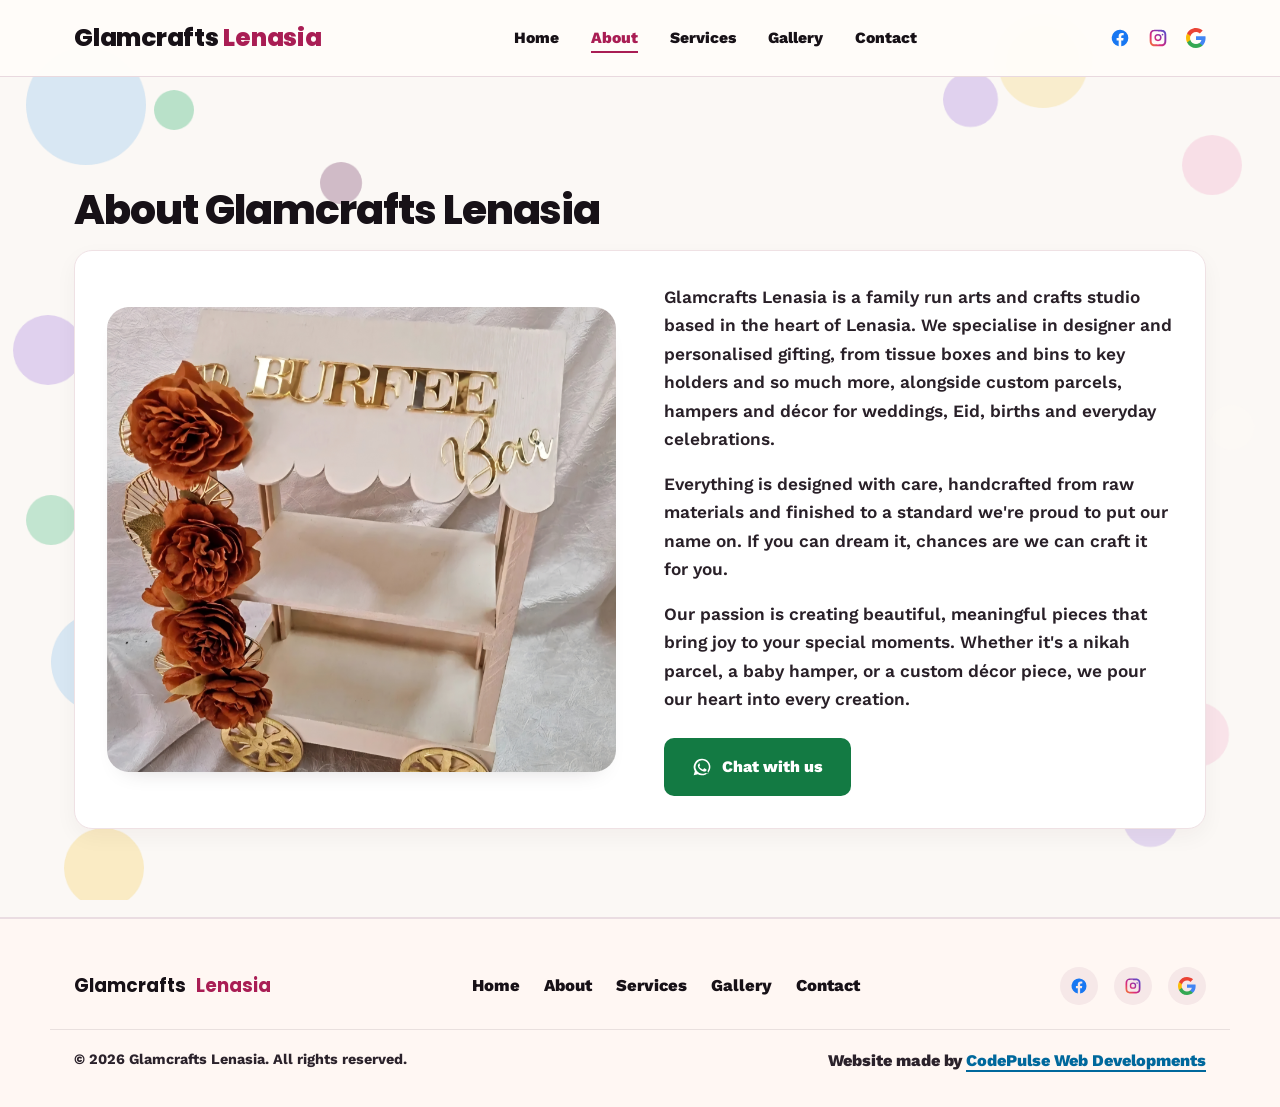
<file: about.html>
<!DOCTYPE html>
<html lang="en-ZA">
<head>
<meta charset="utf-8"/>
<meta content="width=device-width, initial-scale=1.0" name="viewport"/>
<title>About Our Lenasia Craft Studio | Glamcrafts</title>
<meta content="Meet Glamcrafts, a family-run arts and crafts studio in Lenasia creating personalised gifts, wedding parcels and décor. View our work and contact us." name="description"/>
<link href="https://fonts.googleapis.com" rel="preconnect"/>
<link crossorigin="" href="https://fonts.gstatic.com" rel="preconnect"/>
<link href="https://fonts.googleapis.com/css2?family=Poppins:wght@600;700;800&amp;family=Work+Sans:wght@500;600;700;800&amp;display=swap" rel="stylesheet"/>
<link href="style.css" rel="stylesheet"/>
<meta content="index, follow, max-image-preview:large" name="robots"/><meta content="website" property="og:type"/><meta content="en_ZA" property="og:locale"/><meta content="Glamcrafts Lenasia" property="og:site_name"/><meta content="About Our Lenasia Craft Studio | Glamcrafts" property="og:title"/><meta content="Meet Glamcrafts, a family-run arts and crafts studio in Lenasia creating personalised gifts, wedding parcels and décor. View our work and contact us." property="og:description"/><meta content="https://www.glamcrafts.co.za/about.html" property="og:url"/><meta content="https://www.glamcrafts.co.za/images/Screenshot_20261111_123313_Instagram.jpg" property="og:image"/><meta content="summary_large_image" name="twitter:card"/><meta content="About Our Lenasia Craft Studio | Glamcrafts" name="twitter:title"/><meta content="Meet Glamcrafts, a family-run arts and crafts studio in Lenasia creating personalised gifts, wedding parcels and décor. View our work and contact us." name="twitter:description"/><meta content="https://www.glamcrafts.co.za/images/Screenshot_20261111_123313_Instagram.jpg" name="twitter:image"/><link href="https://www.glamcrafts.co.za/about.html" rel="canonical"/><link href="favicon.svg" rel="icon" type="image/svg+xml"/><script type="application/ld+json">{"@context":"https://schema.org","@graph":[{"@type":"Store","@id":"https://www.glamcrafts.co.za/#business","name":"Glamcrafts Lenasia","url":"https://www.glamcrafts.co.za/","telephone":"+27785659464","address":{"@type":"PostalAddress","streetAddress":"Shop no 5, Grand Centre West, Gemsbok Street","addressLocality":"Lenasia","addressRegion":"Gauteng","postalCode":"1827","addressCountry":"ZA"},"image":"https://www.glamcrafts.co.za/images/Screenshot_20261111_123313_Instagram.jpg","sameAs":["https://www.facebook.com/p/Glamcrafts-lenasia-100063976486534/","https://www.instagram.com/glamcraft_new/"],"openingHoursSpecification":[{"@type":"OpeningHoursSpecification","dayOfWeek":["Monday","Tuesday","Wednesday","Thursday","Friday"],"opens":"09:00","closes":"17:00"},{"@type":"OpeningHoursSpecification","dayOfWeek":"Saturday","opens":"09:00","closes":"14:30"}]},{"@type":"WebSite","@id":"https://www.glamcrafts.co.za/#website","url":"https://www.glamcrafts.co.za/","name":"Glamcrafts Lenasia","publisher":{"@id":"https://www.glamcrafts.co.za/#business"}},{"@type":"WebPage","@id":"https://www.glamcrafts.co.za/about.html#webpage","url":"https://www.glamcrafts.co.za/about.html","name":"About Our Lenasia Craft Studio | Glamcrafts","description":"Meet Glamcrafts, a family-run arts and crafts studio in Lenasia creating personalised gifts, wedding parcels and décor. View our work and contact us.","inLanguage":"en-ZA","isPartOf":{"@id":"https://www.glamcrafts.co.za/#website"},"about":{"@id":"https://www.glamcrafts.co.za/#business"}}]}</script></head>
<body>
<!-- MOVING BUBBLES -->
<div aria-hidden="true" class="bubbles">
<div class="bubble bubble-1"></div>
<div class="bubble bubble-2"></div>
<div class="bubble bubble-3"></div>
<div class="bubble bubble-4"></div>
<div class="bubble bubble-5"></div>
<div class="bubble bubble-6"></div>
<div class="bubble bubble-7"></div>
<div class="bubble bubble-8"></div>
<div class="bubble bubble-9"></div>
<div class="bubble bubble-10"></div>
<div class="bubble bubble-11"></div>
<div class="bubble bubble-12"></div>
<div class="bubble bubble-13"></div>
<div class="bubble bubble-14"></div>
<div class="bubble bubble-15"></div>
<div class="bubble bubble-16"></div>
<div class="bubble bubble-17"></div>
<div class="bubble bubble-18"></div>
<div class="bubble bubble-19"></div>
<div class="bubble bubble-20"></div>
</div>

<a class="skip-link" href="#main">Skip to content</a>
<!-- HEADER -->
<header class="site-header" id="top">
<div class="header-inner">
<a class="brand" href="index.html">
<span class="brand-text">Glamcrafts <em>Lenasia</em></span>
</a>
<nav aria-label="Primary" class="main-nav" id="main-nav">
<ul>
<li><a href="index.html">Home</a></li>
<li><a href="about.html">About</a></li>
<li><a href="index.html#services">Services</a></li>
<li><a href="index.html#gallery">Gallery</a></li>
<li><a href="index.html#contact">Contact</a></li>
</ul>
</nav>
<div class="header-socials">
<a aria-label="Facebook" href="https://www.facebook.com/p/Glamcrafts-lenasia-100063976486534/" rel="noopener" target="_blank">
<svg fill="#1877F2" height="20" viewbox="0 0 24 24" width="20"><path d="M22 12a10 10 0 1 0-11.6 9.9v-7H7.9V12h2.5V9.8c0-2.5 1.5-3.9 3.8-3.9 1.1 0 2.2.2 2.2.2v2.5h-1.3c-1.2 0-1.6.8-1.6 1.6V12h2.8l-.4 2.9h-2.4v7A10 10 0 0 0 22 12"></path></svg>
</a>
<a aria-label="Instagram" href="https://www.instagram.com/glamcraft_new/?hl=en" rel="noopener" target="_blank">
<svg height="20" viewbox="0 0 24 24" width="20"><defs><lineargradient id="igGrad" x1="0" x2="1" y1="1" y2="0"><stop offset="0%" stop-color="#F58529"></stop><stop offset="35%" stop-color="#DD2A7B"></stop><stop offset="70%" stop-color="#8134AF"></stop><stop offset="100%" stop-color="#515BD4"></stop></lineargradient></defs><path d="M12 2c2.7 0 3.06.01 4.12.06 1.06.05 1.79.22 2.43.47.66.26 1.22.6 1.77 1.16.55.55.9 1.11 1.15 1.77.25.64.42 1.37.47 2.43C22 8.94 22 9.3 22 12s-.01 3.06-.06 4.12c-.05 1.06-.22 1.79-.47 2.43a4.9 4.9 0 0 1-1.16 1.77 4.9 4.9 0 0 1-1.77 1.15c-.64.25-1.37.42-2.43.47-1.06.05-1.42.06-4.11.06s-3.06-.01-4.12-.06c-1.06-.05-1.79-.22-2.43-.47a4.9 4.9 0 0 1-1.77-1.16 4.9 4.9 0 0 1-1.15-1.77c-.25-.64-.42-1.37-.47-2.43C2 15.06 2 14.7 2 12s.01-3.06.06-4.12c.05-1.06.22-1.79.47-2.43.26-.66.6-1.22 1.16-1.77A4.9 4.9 0 0 1 5.46 2.53c.64-.25 1.37-.42 2.43-.47C8.94 2 9.3 2 12 2zm0 1.8c-2.65 0-2.97.01-4.02.06-.86.04-1.33.18-1.64.3-.41.16-.71.35-1.02.66-.31.31-.5.6-.66 1.02-.12.31-.26.78-.3 1.64C4.31 9.03 4.3 9.35 4.3 12s.01 2.97.06 4.02c.04.86.18 1.33.3 1.64.16.41.35.71.66 1.02.31.31.6.5 1.02.66.31.12.78.26 1.64.3 1.05.05 1.37.06 4.02.06s2.97-.01 4.02-.06c.86-.04 1.33-.18 1.64-.3.41-.16.71-.35 1.02-.66.31-.31.5-.6.66-1.02.12-.31.26-.78.3-1.64.05-1.05.06-1.37.06-4.02s-.01-2.97-.06-4.02c-.04-.86-.18-1.33-.3-1.64a2.7 2.7 0 0 0-.66-1.02 2.7 2.7 0 0 0-1.02-.66c-.31-.12-.78-.26-1.64-.3C14.97 4.31 14.65 4.3 12 4.3zm0 3.4a4.3 4.3 0 1 1 0 8.6 4.3 4.3 0 0 1 0-8.6zm0 1.8a2.5 2.5 0 1 0 0 5 2.5 2.5 0 0 0 0-5zm5.47-2.02a1 1 0 1 1 0 2 1 1 0 0 1 0-2z" fill="url(#igGrad)"></path></svg>
</a>
<a aria-label="Google Reviews" href="https://g.page/r/CQf7SXEIuAEXEAE/review" rel="noopener" target="_blank">
<svg height="20" viewbox="0 0 24 24" width="20"><path d="M23.5 12.27c0-.79-.07-1.54-.2-2.27H12v4.3h6.46c-.28 1.5-1.13 2.77-2.4 3.62v3h3.88c2.27-2.09 3.56-5.17 3.56-8.65z" fill="#4285F4"></path><path d="M12 24c3.24 0 5.95-1.07 7.94-2.9l-3.88-3c-1.07.72-2.45 1.15-4.06 1.15-3.13 0-5.78-2.11-6.73-4.96H1.27v3.11A12 12 0 0 0 12 24z" fill="#34A853"></path><path d="M5.27 14.29A7.2 7.2 0 0 1 4.9 12c0-.79.14-1.57.37-2.29V6.6H1.27A12 12 0 0 0 0 12c0 1.94.46 3.77 1.27 5.4z" fill="#FBBC05"></path><path d="M12 4.75c1.76 0 3.35.61 4.6 1.8l3.44-3.44C17.94 1.19 15.24 0 12 0 7.31 0 3.26 2.69 1.27 6.6l4 3.11C6.22 6.86 8.87 4.75 12 4.75z" fill="#EA4335"></path></svg>
</a>
</div>
<button aria-controls="main-nav" aria-expanded="false" aria-label="Toggle menu" class="nav-toggle" id="navToggle">
<span></span><span></span><span></span>
</button>
</div>
</header>
<main id="main">
<!-- ABOUT PAGE -->
<section class="about-page">
<div class="section-inner">
<h1 class="section-title">About Glamcrafts Lenasia</h1>
<div class="about-grid">
<div class="about-image">
<img alt="Glamcrafts Lenasia handcrafted gift parcels and kunchas" decoding="async" height="800" loading="lazy" src="images/Screenshot_20261111_123313_Instagram.jpg" width="800"/>
</div>
<div class="about-content">
<p>Glamcrafts Lenasia is a family run arts and crafts studio based in the heart of Lenasia. We specialise in designer and personalised gifting, from tissue boxes and bins to key holders and so much more, alongside custom parcels, hampers and décor for weddings, Eid, births and everyday celebrations.</p>
<p style="margin-top: 16px;">Everything is designed with care, handcrafted from raw materials and finished to a standard we're proud to put our name on. If you can dream it, chances are we can craft it for you.</p>
<p style="margin-top: 16px;">Our passion is creating beautiful, meaningful pieces that bring joy to your special moments. Whether it's a nikah parcel, a baby hamper, or a custom décor piece, we pour our heart into every creation.</p>
<div style="margin-top: 24px;">
<a class="btn btn-whatsapp" href="https://wa.me/27785659464?text=Hi%20Glamcrafts%20Lenasia%2C%20I%27d%20like%20to%20find%20out%20more%20about%20your%20gifting%20%26%20decor." rel="noopener" target="_blank">
<svg fill="currentColor" height="20" viewbox="0 0 24 24" width="20"><path d="M12 2a10 10 0 0 0-8.6 15.1L2 22l5.1-1.3A10 10 0 1 0 12 2zm0 1.8a8.2 8.2 0 0 1 6.9 12.6l-.3.5.9 3.2-3.3-.9-.5.3A8.2 8.2 0 1 1 12 3.8zm-3.4 4.3c-.2 0-.5 0-.7.3-.2.3-.9.9-.9 2.1s.9 2.4 1 2.6c.1.1 1.8 2.8 4.4 3.8 2.2.9 2.6.7 3.1.6.5 0 1.6-.6 1.8-1.3.2-.6.2-1.2.2-1.3-.1-.1-.3-.2-.5-.3l-2-1c-.3-.1-.5-.2-.7.2-.2.3-.8 1-.9 1.2-.2.2-.3.2-.6.1-.3-.2-1.2-.5-2.3-1.5-.9-.8-1.4-1.7-1.6-2-.2-.3 0-.5.1-.6l.4-.5c.1-.2.2-.3.3-.5.1-.2 0-.4 0-.5 0-.2-.7-1.8-1-2.4-.2-.5-.4-.5-.6-.5z"></path></svg>
                Chat with us
              </a>
</div>
</div>
</div>
</div>
</section>
</main>
<!-- FOOTER -->
<footer class="site-footer">
<div class="footer-inner">
<a class="brand brand-footer" href="index.html">Glamcrafts <em>Lenasia</em></a>
<nav aria-label="Footer" class="footer-nav">
<a href="index.html">Home</a>
<a href="about.html">About</a>
<a href="index.html#services">Services</a>
<a href="index.html#gallery">Gallery</a>
<a href="index.html#contact">Contact</a>
</nav>
<div class="footer-socials">
<a aria-label="Facebook" href="https://www.facebook.com/p/Glamcrafts-lenasia-100063976486534/" rel="noopener" target="_blank">
<svg fill="#1877F2" height="18" viewbox="0 0 24 24" width="18"><path d="M22 12a10 10 0 1 0-11.6 9.9v-7H7.9V12h2.5V9.8c0-2.5 1.5-3.9 3.8-3.9 1.1 0 2.2.2 2.2.2v2.5h-1.3c-1.2 0-1.6.8-1.6 1.6V12h2.8l-.4 2.9h-2.4v7A10 10 0 0 0 22 12"></path></svg>
</a>
<a aria-label="Instagram" href="https://www.instagram.com/glamcraft_new/?hl=en" rel="noopener" target="_blank">
<svg height="18" viewbox="0 0 24 24" width="18"><defs><lineargradient id="igGradFoot" x1="0" x2="1" y1="1" y2="0"><stop offset="0%" stop-color="#F58529"></stop><stop offset="35%" stop-color="#DD2A7B"></stop><stop offset="70%" stop-color="#8134AF"></stop><stop offset="100%" stop-color="#515BD4"></stop></lineargradient></defs><path d="M12 2c2.7 0 3.06.01 4.12.06 1.06.05 1.79.22 2.43.47.66.26 1.22.6 1.77 1.16.55.55.9 1.11 1.15 1.77.25.64.42 1.37.47 2.43C22 8.94 22 9.3 22 12s-.01 3.06-.06 4.12c-.05 1.06-.22 1.79-.47 2.43a4.9 4.9 0 0 1-1.16 1.77 4.9 4.9 0 0 1-1.77 1.15c-.64.25-1.37.42-2.43.47-1.06.05-1.42.06-4.11.06s-3.06-.01-4.12-.06c-1.06-.05-1.79-.22-2.43-.47a4.9 4.9 0 0 1-1.77-1.16 4.9 4.9 0 0 1-1.15-1.77c-.25-.64-.42-1.37-.47-2.43C2 15.06 2 14.7 2 12s.01-3.06.06-4.12c.05-1.06.22-1.79.47-2.43.26-.66.6-1.22 1.16-1.77A4.9 4.9 0 0 1 5.46 2.53c.64-.25 1.37-.42 2.43-.47C8.94 2 9.3 2 12 2zm0 1.8c-2.65 0-2.97.01-4.02.06-.86.04-1.33.18-1.64.3-.41.16-.71.35-1.02.66-.31.31-.5.6-.66 1.02-.12.31-.26.78-.3 1.64C4.31 9.03 4.3 9.35 4.3 12s.01 2.97.06 4.02c.04.86.18 1.33.3 1.64.16.41.35.71.66 1.02.31.31.6.5 1.02.66.31.12.78.26 1.64.3 1.05.05 1.37.06 4.02.06s2.97-.01 4.02-.06c.86-.04 1.33-.18 1.64-.3.41-.16.71-.35 1.02-.66.31-.31.5-.6.66-1.02.12-.31.26-.78.3-1.64.05-1.05.06-1.37.06-4.02s-.01-2.97-.06-4.02c-.04-.86-.18-1.33-.3-1.64a2.7 2.7 0 0 0-.66-1.02 2.7 2.7 0 0 0-1.02-.66c-.31-.12-.78-.26-1.64-.3C14.97 4.31 14.65 4.3 12 4.3zm0 3.4a4.3 4.3 0 1 1 0 8.6 4.3 4.3 0 0 1 0-8.6zm0 1.8a2.5 2.5 0 1 0 0 5 2.5 2.5 0 0 0 0-5zm5.47-2.02a1 1 0 1 1 0 2 1 1 0 0 1 0-2z" fill="url(#igGradFoot)"></path></svg>
</a>
<a aria-label="Google Reviews" href="https://g.page/r/CQf7SXEIuAEXEAE/review" rel="noopener" target="_blank">
<svg height="18" viewbox="0 0 24 24" width="18"><path d="M23.5 12.27c0-.79-.07-1.54-.2-2.27H12v4.3h6.46c-.28 1.5-1.13 2.77-2.4 3.62v3h3.88c2.27-2.09 3.56-5.17 3.56-8.65z" fill="#4285F4"></path><path d="M12 24c3.24 0 5.95-1.07 7.94-2.9l-3.88-3c-1.07.72-2.45 1.15-4.06 1.15-3.13 0-5.78-2.11-6.73-4.96H1.27v3.11A12 12 0 0 0 12 24z" fill="#34A853"></path><path d="M5.27 14.29A7.2 7.2 0 0 1 4.9 12c0-.79.14-1.57.37-2.29V6.6H1.27A12 12 0 0 0 0 12c0 1.94.46 3.77 1.27 5.4z" fill="#FBBC05"></path><path d="M12 4.75c1.76 0 3.35.61 4.6 1.8l3.44-3.44C17.94 1.19 15.24 0 12 0 7.31 0 3.26 2.69 1.27 6.6l4 3.11C6.22 6.86 8.87 4.75 12 4.75z" fill="#EA4335"></path></svg>
</a>
</div>
</div>
<div class="footer-bottom">
<p>© <span id="year">2026</span> Glamcrafts Lenasia. All rights reserved.</p>
<p class="credit">Website made by <a aria-label="Visit CodePulse Web Developments website" class="codepulse-credit" href="https://www.codepulsewebdev.com/" rel="noopener noreferrer" target="_blank">CodePulse Web Developments</a></p>
</div>
</footer>
<script defer="" src="script.js"></script>
</body>
</html>
</file>
<file: style.css>
/* ============================================================
   Glamcrafts Lenasia — Complete Stylesheet
   ============================================================ */

* {
  margin: 0;
  padding: 0;
  box-sizing: border-box;
}

:root {
  --cream: #fcf8f2;
  --blush: #FDECDF;
  --ink: #2B1B2E;
  --ink-soft: #5A4A5C;
  --magenta: #C81E63;
  --magenta-dk: #9E1450;
  --amber: #E8A93E;
  --teal: #0F8B8D;
  --coral: #E8633E;
  --plum: #6B2D5C;
  --sky: #4FA3E8;
  --pink: #F2A6C6;
  --purple: #8E5CD9;
  --green: #3FB878;
  --yellow: #F4C430;
  --wa-green: #25D366;
  --wa-green-dk: #1DA851;
  --font-display: "Poppins", sans-serif;
  --font-body: "Work Sans", sans-serif;
  --max-w: 1180px;
  --radius-lg: 22px;
  --radius-md: 14px;
  --radius-sm: 8px;
  --shadow-soft: 0 12px 30px -14px rgba(43, 27, 46, 0.28);
  --shadow-card: 0 8px 20px -12px rgba(43, 27, 46, 0.25);
  --header-h: 76px;
}

html {
  scroll-behavior: smooth;
  scroll-padding-top: var(--header-h);
}

@media (prefers-reduced-motion: reduce) {
  html {
    scroll-behavior: auto;
  }
  *,
  *::before,
  *::after {
    animation-duration: 0.001ms !important;
    animation-iteration-count: 1 !important;
    transition-duration: 0.001ms !important;
  }
}

body {
  margin: 0;
  font-family: var(--font-body);
  color: var(--ink);
  background: var(--cream);
  line-height: 1.55;
  -webkit-font-smoothing: antialiased;
  overflow-x: hidden;
}

img {
  max-width: 100%;
  display: block;
}
a {
  color: inherit;
  text-decoration: none;
}
ul {
  list-style: none;
  margin: 0;
  padding: 0;
}
button {
  font-family: inherit;
  cursor: pointer;
}
h1,
h2,
h3 {
  font-family: var(--font-display);
  margin: 0;
}

.skip-link {
  position: absolute;
  left: -999px;
  top: 0;
  background: var(--ink);
  color: var(--cream);
  padding: 12px 18px;
  z-index: 999;
  border-radius: 0 0 8px 0;
}
.skip-link:focus {
  left: 0;
}

:focus-visible {
  outline: 3px solid var(--teal);
  outline-offset: 2px;
}

/* ===================== LAYOUT HELPERS ===================== */
.section-inner {
  max-width: var(--max-w);
  margin: 0 auto;
  padding: 88px 24px;
}
.section-inner--narrow {
  max-width: 720px;
}
.section-eyebrow {
  font-weight: 700;
  letter-spacing: .08em;
  text-transform: uppercase;
  font-size: .78rem;
  color: var(--magenta);
  margin: 0 0 8px;
}
.section-title {
  font-size: clamp(1.9rem, 3.2vw, 2.6rem);
  font-weight: 700;
  margin-bottom: 14px;
}
.section-title--center {
  text-align: center;
  margin-bottom: 48px;
}
.section-sub {
  color: var(--ink-soft);
  max-width: 620px;
  margin: 0 0 40px;
  font-size: 1.02rem;
}

/* ===================== BUTTONS ===================== */
.btn {
  display: inline-flex;
  align-items: center;
  gap: 10px;
  padding: 14px 26px;
  border-radius: 999px;
  font-weight: 600;
  font-size: 1rem;
  border: 2px solid transparent;
  transition: transform .18s ease, box-shadow .18s ease, background .18s ease;
}
.btn:hover {
  transform: translateY(-2px);
}
.btn-whatsapp {
  background: var(--wa-green);
  color: var(--cream);
  box-shadow: 0 10px 24px -10px rgba(37, 211, 102, .55);
}
.btn-whatsapp:hover {
  background: var(--wa-green-dk);
}
.btn-block {
  width: 100%;
  justify-content: center;
}

/* ===================== MOVING BUBBLES ===================== */
.bubbles {
  position: fixed;
  inset: 0;
  z-index: 0;
  overflow: hidden;
  pointer-events: none;
}

.bubble {
  position: absolute;
  border-radius: 50%;
  opacity: 0.25;
  animation: floatBubble linear infinite alternate;
  will-change: transform;
}

@keyframes floatBubble {
  0% {
    transform: translate(0, 0) scale(1);
  }
  25% {
    transform: translate(30px, -50px) scale(1.1);
  }
  50% {
    transform: translate(-20px, 30px) scale(0.9);
  }
  75% {
    transform: translate(40px, -30px) scale(1.05);
  }
  100% {
    transform: translate(-30px, 50px) scale(0.95);
  }
}

.bubble-1 {
  width: 120px;
  height: 120px;
  background: var(--sky);
  top: 5%;
  left: 2%;
  animation-duration: 14s;
  animation-delay: 0s;
  opacity: 0.2;
}
.bubble-2 {
  width: 60px;
  height: 60px;
  background: var(--pink);
  top: 15%;
  right: 3%;
  animation-duration: 11s;
  animation-delay: -2s;
  opacity: 0.3;
}
.bubble-3 {
  width: 90px;
  height: 90px;
  background: var(--yellow);
  top: 2%;
  right: 15%;
  animation-duration: 16s;
  animation-delay: -4s;
  opacity: 0.2;
}
.bubble-4 {
  width: 70px;
  height: 70px;
  background: var(--purple);
  top: 35%;
  left: 1%;
  animation-duration: 13s;
  animation-delay: -3s;
  opacity: 0.25;
}
.bubble-5 {
  width: 45px;
  height: 45px;
  background: var(--cream);
  top: 45%;
  right: 2%;
  animation-duration: 10s;
  animation-delay: -6s;
  opacity: 0.4;
}
.bubble-6 {
  width: 50px;
  height: 50px;
  background: var(--green);
  top: 55%;
  left: 2%;
  animation-duration: 12s;
  animation-delay: -8s;
  opacity: 0.3;
}
.bubble-7 {
  width: 100px;
  height: 100px;
  background: var(--sky);
  top: 68%;
  left: 4%;
  animation-duration: 15s;
  animation-delay: -5s;
  opacity: 0.2;
}
.bubble-8 {
  width: 65px;
  height: 65px;
  background: var(--pink);
  top: 78%;
  right: 4%;
  animation-duration: 12s;
  animation-delay: -10s;
  opacity: 0.25;
}
.bubble-9 {
  width: 55px;
  height: 55px;
  background: var(--purple);
  top: 88%;
  right: 8%;
  animation-duration: 14s;
  animation-delay: -7s;
  opacity: 0.2;
}
.bubble-10 {
  width: 80px;
  height: 80px;
  background: var(--yellow);
  top: 92%;
  left: 5%;
  animation-duration: 13s;
  animation-delay: -9s;
  opacity: 0.25;
}
.bubble-11 {
  width: 40px;
  height: 40px;
  background: var(--green);
  top: 10%;
  left: 12%;
  animation-duration: 9s;
  animation-delay: -1s;
  opacity: 0.35;
}
.bubble-12 {
  width: 75px;
  height: 75px;
  background: var(--cream);
  top: 28%;
  left: 8%;
  animation-duration: 11s;
  animation-delay: -5s;
  opacity: 0.3;
}
.bubble-13 {
  width: 55px;
  height: 55px;
  background: var(--purple);
  top: 8%;
  right: 22%;
  animation-duration: 10s;
  animation-delay: -3s;
  opacity: 0.25;
}
.bubble-14 {
  width: 85px;
  height: 85px;
  background: var(--pink);
  top: 62%;
  right: 6%;
  animation-duration: 16s;
  animation-delay: -11s;
  opacity: 0.2;
}
.bubble-15 {
  width: 48px;
  height: 48px;
  background: var(--sky);
  top: 82%;
  left: 9%;
  animation-duration: 11s;
  animation-delay: -6s;
  opacity: 0.3;
}
.bubble-16 {
  width: 95px;
  height: 95px;
  background: var(--yellow);
  top: 50%;
  left: 6%;
  animation-duration: 14s;
  animation-delay: -10s;
  opacity: 0.2;
}
.bubble-17 {
  width: 35px;
  height: 35px;
  background: var(--teal);
  top: 30%;
  right: 12%;
  animation-duration: 8s;
  animation-delay: -4s;
  opacity: 0.35;
}
.bubble-18 {
  width: 110px;
  height: 110px;
  background: var(--coral);
  top: 72%;
  left: 12%;
  animation-duration: 17s;
  animation-delay: -2s;
  opacity: 0.18;
}
.bubble-19 {
  width: 42px;
  height: 42px;
  background: var(--plum);
  top: 18%;
  left: 25%;
  animation-duration: 10s;
  animation-delay: -8s;
  opacity: 0.3;
}
.bubble-20 {
  width: 130px;
  height: 130px;
  background: var(--amber);
  top: 58%;
  right: 10%;
  animation-duration: 18s;
  animation-delay: -5s;
  opacity: 0.15;
}

/* ===================== HEADER / NAV ===================== */
.site-header {
  position: sticky;
  top: 0;
  z-index: 100;
  background: rgba(255, 246, 238, 0.92);
  backdrop-filter: saturate(160%) blur(10px);
  border-bottom: 1px solid rgba(43, 27, 46, 0.08);
}
.header-inner {
  max-width: var(--max-w);
  margin: 0 auto;
  height: var(--header-h);
  padding: 0 24px;
  display: flex;
  align-items: center;
  justify-content: space-between;
  gap: 20px;
}
.brand {
  display: flex;
  align-items: center;
  gap: 10px;
}
.brand-text {
  font-family: var(--font-display);
  font-weight: 700;
  font-size: 1.55rem;
  color: var(--ink);
  letter-spacing: -.01em;
}
.brand-text em {
  font-style: normal;
  color: var(--magenta);
}

.main-nav ul {
  display: flex;
  gap: 32px;
}
.main-nav a {
  font-weight: 600;
  font-size: .98rem;
  color: var(--ink);
  position: relative;
  padding: 6px 0;
  transition: color .2s ease;
}
.main-nav a::after {
  content: "";
  position: absolute;
  left: 0;
  right: 100%;
  bottom: 0;
  height: 2px;
  background: var(--magenta);
  transition: right .22s ease;
}
.main-nav a:hover {
  color: var(--magenta);
}
.main-nav a:hover::after {
  right: 0;
}
.main-nav a.active {
  color: var(--magenta);
}
.main-nav a.active::after {
  right: 0;
}

.header-socials {
  display: flex;
  align-items: center;
  gap: 18px;
}
.header-socials a {
  display: flex;
  transition: transform .2s ease;
}
.header-socials a:hover {
  transform: translateY(-2px);
}

.nav-toggle {
  display: none;
  width: 40px;
  height: 40px;
  border: none;
  background: transparent;
  flex-direction: column;
  justify-content: center;
  align-items: center;
  gap: 5px;
}
.nav-toggle span {
  width: 22px;
  height: 2.5px;
  background: var(--ink);
  border-radius: 2px;
  transition: transform .2s ease, opacity .2s ease;
}
.nav-toggle.open span:nth-child(1) {
  transform: translateY(7.5px) rotate(45deg);
}
.nav-toggle.open span:nth-child(2) {
  opacity: 0;
}
.nav-toggle.open span:nth-child(3) {
  transform: translateY(-7.5px) rotate(-45deg);
}

/* ===================== HERO ===================== */
.hero {
  position: relative;
  overflow: hidden;
  padding: 120px 24px 100px;
  text-align: center;
  isolation: isolate;
  z-index: 1;
}
.hero-inner {
  max-width: 760px;
  margin: 0 auto;
  position: relative;
  z-index: 2;
}
.hero h1 {
  font-size: clamp(2.4rem, 6vw, 4.2rem);
  font-weight: 800;
  line-height: 1.05;
  margin-bottom: 20px;
}
.hero h1 em {
  font-style: normal;
  color: var(--magenta);
}
.hero-copy {
  font-size: clamp(1.02rem, 1.6vw, 1.2rem);
  color: var(--ink-soft);
  margin: 0 auto 36px;
  max-width: 560px;
}
.hero-actions {
  display: flex;
  gap: 16px;
  justify-content: center;
  flex-wrap: wrap;
}

/* ===================== ABOUT PAGE ===================== */
.about-page {
  position: relative;
  z-index: 1;
  padding-top: 20px;
}
.about-grid {
  display: grid;
  grid-template-columns: 1fr 1fr;
  gap: 48px;
  align-items: center;
}
.about-image {
  border-radius: var(--radius-lg);
  overflow: hidden;
  box-shadow: var(--shadow-soft);
}
.about-image img {
  width: 100%;
  height: 400px;
  object-fit: cover;
}
.about-content {
  color: var(--ink-soft);
  font-size: 1.05rem;
}
.about-content h1,
.about-content h2 {
  color: var(--ink);
  margin-bottom: 20px;
}

/* ===================== SERVICES ===================== */
.services {
  position: relative;
  z-index: 1;
}
.service-pyramid {
  display: flex;
  flex-direction: column;
  align-items: center;
  gap: 12px;
}
.service-row {
  display: flex;
  flex-wrap: wrap;
  justify-content: center;
  gap: 10px 12px;
}
.service-word {
  display: inline-flex;
  align-items: center;
  font-weight: 600;
  font-size: clamp(.85rem, 1.2vw, .98rem);
  color: var(--cream);
  background: var(--magenta);
  padding: 9px 18px;
  border-radius: 999px;
  cursor: default;
  box-shadow: var(--shadow-card);
  transition: transform .2s ease, box-shadow .2s ease;
}
.service-row:nth-child(2) .service-word {
  background: var(--purple);
}
.service-row:nth-child(3) .service-word {
  background: var(--teal);
}
.service-row:nth-child(4) .service-word {
  background: var(--coral);
}
.service-row:nth-child(5) .service-word {
  background: var(--sky);
}
.service-row:nth-child(6) .service-word {
  background: var(--green);
}
.service-word:hover {
  transform: translateY(-3px) scale(1.05);
  box-shadow: 0 14px 26px -12px rgba(43, 27, 46, 0.35);
}

/* Desktop: Make service cards slightly larger */
@media (min-width: 769px) {
  .service-word {
    font-size: 1.1rem;
    padding: 12px 24px;
  }
}

/* ===================== GALLERY ===================== */
.gallery {
  position: relative;
  z-index: 1;
}
.gallery-category {
  margin-bottom: 56px;
}
.gallery-category:last-child {
  margin-bottom: 0;
}
.gallery-category-head {
  margin-bottom: 16px;
}
.gallery-category-head h3 {
  font-size: 1.3rem;
  font-weight: 700;
}

.gallery-grid {
  display: grid;
  grid-template-columns: repeat(5, 1fr);
  gap: 12px;
}
.gallery-tile {
  position: relative;
  aspect-ratio: 1 / 1;
  border-radius: var(--radius-sm);
  overflow: hidden;
  cursor: pointer;
  border: none;
  padding: 0;
  background: var(--cream);
  box-shadow: var(--shadow-card);
  transition: transform .3s ease, box-shadow .3s ease;
}
.gallery-tile:hover {
  transform: translateY(-4px);
  box-shadow: 0 18px 34px -14px rgba(200, 30, 99, 0.55);
}
.gallery-tile img {
  width: 100%;
  height: 100%;
  object-fit: cover;
  transition: transform .35s ease;
}
.gallery-tile:hover img {
  transform: scale(1.06);
}

.gallery-tile.see-more {
  display: flex;
  align-items: center;
  justify-content: center;
  background: linear-gradient(135deg, var(--magenta), var(--plum));
  color: var(--cream);
  font-family: var(--font-display);
  font-weight: 700;
  font-size: 1.05rem;
  text-align: center;
}
.gallery-tile.see-more:hover {
  filter: brightness(1.08);
}

/* ===================== ENQUIRY FORM ===================== */
.enquiry {
  position: relative;
  z-index: 1;
}
.enquiry-form {
  display: flex;
  flex-direction: column;
  gap: 20px;
  background: var(--cream);
  padding: 36px;
  border-radius: var(--radius-lg);
  box-shadow: var(--shadow-soft);
  border: 2px solid var(--blush);
}
.form-row {
  display: grid;
  grid-template-columns: 1fr 1fr;
  gap: 20px;
}
.field {
  display: flex;
  flex-direction: column;
  gap: 8px;
}
.field label {
  font-weight: 600;
  font-size: .92rem;
  color: var(--ink);
}
.field input,
.field select,
.field textarea {
  border: 1.5px solid rgba(43, 27, 46, 0.16);
  border-radius: var(--radius-sm);
  padding: 12px 14px;
  font-family: inherit;
  font-size: .98rem;
  background: var(--cream);
  color: var(--ink);
  resize: vertical;
}
.field input:focus,
.field select:focus,
.field textarea:focus {
  border-color: var(--magenta);
  outline: none;
}
.field input:invalid,
.field textarea:invalid {
  border-color: #e74c3c;
}

/* ===================== CONTACT ===================== */
.contact {
  position: relative;
  z-index: 1;
}
.contact-grid {
  display: flex;
  flex-direction: column;
  gap: 32px;
  align-items: stretch;
}
.contact-map {
  border-radius: var(--radius-lg);
  overflow: hidden;
  box-shadow: var(--shadow-soft);
  background: var(--cream);
  border: 2px solid var(--blush);
}
.contact-map iframe {
  width: 100%;
  height: 400px;
  border: 0;
  display: block;
}
.map-link {
  display: block;
  padding: 14px 18px;
  font-weight: 600;
  color: var(--magenta);
  background: var(--cream);
}
.contact-details {
  background: var(--cream);
  border-radius: var(--radius-lg);
  padding: 32px;
  box-shadow: var(--shadow-soft);
  display: flex;
  flex-direction: column;
  gap: 22px;
  color: var(--ink);
  border: 2px solid var(--blush);
}
.detail-block h3 {
  font-size: .82rem;
  text-transform: uppercase;
  letter-spacing: .06em;
  color: var(--magenta);
  margin-bottom: 8px;
}
.detail-block p,
.detail-block a {
  color: var(--ink-soft);
}
.hours-list li {
  display: flex;
  justify-content: space-between;
  padding: 4px 0;
  font-size: .95rem;
  color: var(--ink-soft);
}
.contact-details .btn {
  align-self: flex-start;
  margin-top: 6px;
}

/* ===================== FOOTER ===================== */
.site-footer {
  background: var(--cream);
  color: var(--ink);
  border-top: 2px solid var(--blush);
  position: relative;
  z-index: 1;
}
.footer-inner {
  max-width: var(--max-w);
  margin: 0 auto;
  padding: 48px 24px 24px;
  display: flex;
  flex-wrap: wrap;
  align-items: center;
  justify-content: space-between;
  gap: 24px;
}
.brand-footer {
  font-family: var(--font-display);
  font-weight: 700;
  font-size: 1.15rem;
  color: var(--ink);
}
.brand-footer em {
  font-style: normal;
  color: var(--magenta);
}
.footer-nav {
  display: flex;
  gap: 24px;
}
.footer-nav a {
  font-weight: 500;
  color: var(--ink);
  opacity: .8;
}
.footer-nav a:hover {
  opacity: 1;
  color: var(--magenta);
}
.footer-socials {
  display: flex;
  gap: 16px;
  align-items: center;
}
.footer-socials a {
  display: flex;
  align-items: center;
  justify-content: center;
  width: 38px;
  height: 38px;
  border-radius: 50%;
  background: var(--blush);
  transition: transform .2s ease;
}
.footer-socials a:hover {
  transform: translateY(-2px);
}

.footer-bottom {
  border-top: 1px solid rgba(43, 27, 46, 0.1);
  padding: 18px 24px 32px;
  max-width: var(--max-w);
  margin: 0 auto;
  display: flex;
  flex-wrap: wrap;
  gap: 8px 24px;
  justify-content: space-between;
  font-size: .9rem;
  color: var(--ink-soft);
}
.footer-bottom .credit {
  font-size: 1.02rem;
  font-weight: 600;
  text-align: center;
}
.footer-bottom a {
  text-decoration: underline;
  color: var(--magenta);
}

/* ===================== LIGHTBOX ===================== */
.lightbox {
  position: fixed;
  inset: 0;
  z-index: 300;
  background: rgba(20, 10, 20, 0.94);
  display: none;
  align-items: center;
  justify-content: center;
}
.lightbox.active {
  display: flex;
}
.lightbox-stage {
  max-width: 88vw;
  max-height: 86vh;
  text-align: center;
}
.lightbox-stage img {
  max-width: 88vw;
  max-height: 78vh;
  margin: 0 auto;
  border-radius: var(--radius-sm);
  object-fit: contain;
  background: var(--cream);
  cursor: zoom-in;
  transition: transform .2s ease;
}
.lightbox-stage img.zoomed {
  max-width: none;
  max-height: none;
  width: auto;
  cursor: zoom-out;
  transform: scale(1.6);
}
.lightbox-caption {
  display: none;
}
.lightbox-close,
.lightbox-nav {
  position: absolute;
  background: rgba(255, 255, 255, 0.12);
  color: var(--cream);
  border: none;
  width: 48px;
  height: 48px;
  border-radius: 50%;
  font-size: 1.6rem;
  display: flex;
  align-items: center;
  justify-content: center;
  transition: background .18s ease;
}
.lightbox-close:hover,
.lightbox-nav:hover {
  background: rgba(255, 255, 255, 0.25);
}
.lightbox-close {
  top: 24px;
  right: 24px;
}
.lightbox-prev {
  left: 24px;
  top: 50%;
  transform: translateY(-50%);
}
.lightbox-next {
  right: 24px;
  top: 50%;
  transform: translateY(-50%);
}

/* ===================== CATEGORY MODAL ===================== */
.cat-modal {
  position: fixed;
  inset: 0;
  z-index: 250;
  background: var(--cream);
  display: none;
  flex-direction: column;
  overflow: hidden;
}
.cat-modal.active {
  display: flex;
}
.cat-modal-header {
  display: flex;
  align-items: center;
  justify-content: space-between;
  padding: 20px 28px;
  border-bottom: 1px solid rgba(43, 27, 46, 0.1);
  background: var(--cream);
}
.cat-modal-header h2 {
  font-size: 1.4rem;
  font-weight: 700;
}
.cat-modal-close {
  width: 42px;
  height: 42px;
  border-radius: 50%;
  border: none;
  background: rgba(43, 27, 46, 0.08);
  font-size: 1.5rem;
  color: var(--ink);
}
.cat-modal-close:hover {
  background: rgba(43, 27, 46, 0.16);
}
.cat-modal-grid {
  overflow-y: auto;
  padding: 24px 28px 60px;
  display: grid;
  grid-template-columns: repeat(auto-fill, minmax(200px, 1fr));
  gap: 18px;
}
.cat-tile {
  border: none;
  background: none;
  padding: 0;
  text-align: left;
  cursor: pointer;
}
.cat-tile .cat-tile-img {
  aspect-ratio: 1/1;
  border-radius: var(--radius-sm);
  overflow: hidden;
  box-shadow: var(--shadow-card);
  background: var(--cream);
  transition: transform .3s ease, box-shadow .3s ease;
}
.cat-tile:hover .cat-tile-img {
  transform: translateY(-4px);
  box-shadow: 0 18px 34px -14px rgba(200, 30, 99, 0.55);
}
.cat-tile img {
  width: 100%;
  height: 100%;
  object-fit: cover;
}
.cat-tile-title {
  display: none;
}

body.modal-open {
  overflow: hidden;
}

/* ===================== RESPONSIVE ===================== */
@media (max-width: 980px) {
  .gallery-grid {
    grid-template-columns: repeat(3, 1fr);
  }
  .contact-map iframe {
    height: 320px;
  }
  .about-grid {
    grid-template-columns: 1fr;
    gap: 24px;
  }
  .about-image img {
    height: 300px;
  }
}

@media (max-width: 760px) {
  .main-nav {
    position: fixed;
    top: var(--header-h);
    left: 0;
    right: 0;
    background: var(--cream);
    border-bottom: 1px solid rgba(43, 27, 46, 0.08);
    box-shadow: var(--shadow-soft);
    max-height: 0;
    overflow: hidden;
    transition: max-height .25s ease;
  }
  .main-nav.open {
    max-height: 320px;
  }
  .main-nav ul {
    flex-direction: column;
    gap: 0;
    padding: 8px 24px 18px;
  }
  .main-nav a {
    display: block;
    padding: 12px 0;
  }
  .nav-toggle {
    display: flex;
  }
  .header-socials {
    display: none;
  }

  .section-inner {
    padding: 64px 20px;
  }
  .form-row {
    grid-template-columns: 1fr;
  }
  .service-row {
    gap: 4px 18px;
  }
  
  /* Keep service cards original size on mobile */
  .service-word {
    font-size: clamp(.85rem, 1.2vw, .98rem);
    padding: 9px 18px;
  }

  .gallery-grid.has-more {
    grid-template-columns: repeat(2, 1fr);
  }
  .gallery-grid.has-more .gallery-tile {
    display: none;
  }
  .gallery-grid.has-more .gallery-tile.see-more {
    display: flex;
    order: 2;
  }
  .gallery-grid.has-more .gallery-tile:not(.see-more):first-of-type {
    display: block;
    order: 1;
  }

  .footer-inner {
    flex-direction: column;
    text-align: center;
  }
  .footer-bottom {
    flex-direction: column;
    text-align: center;
  }

  .hero {
    padding: 80px 20px 60px;
  }
  .enquiry-form {
    padding: 24px;
  }
  .lightbox-close {
    top: 12px;
    right: 12px;
    width: 40px;
    height: 40px;
    font-size: 1.4rem;
  }
  .lightbox-prev {
    left: 8px;
    width: 40px;
    height: 40px;
    font-size: 1.4rem;
  }
  .lightbox-next {
    right: 8px;
    width: 40px;
    height: 40px;
    font-size: 1.4rem;
  }
  .cat-modal-header {
    padding: 14px 18px;
  }
  .cat-modal-grid {
    padding: 16px 18px 40px;
    grid-template-columns: repeat(auto-fill, minmax(150px, 1fr));
    gap: 12px;
  }
}

@media (max-width: 480px) {
  .brand-text {
    font-size: 1.2rem;
  }
  .gallery-grid.has-more {
    grid-template-columns: 1fr 1fr;
    gap: 8px;
  }
  .hero h1 {
    font-size: 1.8rem;
  }
  .hero-copy {
    font-size: 0.95rem;
  }
  .btn {
    padding: 12px 20px;
    font-size: 0.9rem;
  }
  .section-title {
    font-size: 1.5rem;
  }
  .contact-details {
    padding: 20px;
  }
  .cat-modal-grid {
    grid-template-columns: repeat(auto-fill, minmax(120px, 1fr));
  }
}

/* Crawlable category portfolios */
.service-portfolio figure{margin:0;min-width:0}.service-portfolio img{display:block;width:100%;height:280px;object-fit:contain}.service-portfolio figcaption{font-size:.85rem;padding:8px}.gallery-category-head a{color:inherit}.about-page h2{margin-top:2rem}.about-page p{margin-bottom:1rem}@media(prefers-reduced-motion:reduce){*,*::before,*::after{animation:none!important;transition:none!important;scroll-behavior:auto!important}}


/* ===============================================================
   GLAMCRAFTS FINAL REFRESH · Legible, bold, consistent and responsive
   =============================================================== */
:root {
  --cream: #fffaf5;
  --blush: #f6e8e8;
  --ink: #171117;
  --ink-soft: #312831;
  --magenta: #a91d54;
  --magenta-dk: #88133f;
  --shadow-soft: 0 12px 26px -20px rgba(35,20,30,.3);
}
html {scroll-padding-top: 90px;}
body {background:#fbf8f5;color:#171117;font-size:1.04rem;font-weight:600;line-height:1.65;}
.bubbles {display:block!important; pointer-events:none;}
h1,h2,h3,h4,h5,.section-title {font-weight:800!important;color:#171117;line-height:1.24;letter-spacing:-.025em;}
p,li,.hero-copy,.section-sub,.about-content,.contact-details,.portfolio-page p {color:#292028;font-weight:600;}
a {text-underline-offset:4px;}
a:hover {text-decoration-thickness:2px;}
.section-sub {font-size:clamp(1.03rem,1.45vw,1.16rem);max-width:780px;line-height:1.75;}
.site-header {background:rgba(255,252,249,.97);border-bottom:1px solid #e9d9df;}
.brand-text {font-weight:800;}
.main-nav a,.footer-nav a {font-weight:800;opacity:1;}
.main-nav a:hover,.footer-nav a:hover {color:var(--magenta);}
.hero {background:linear-gradient(180deg,#fff8f7 0%,#fffaf5 100%);padding-block:clamp(75px,8vw,120px) clamp(60px,7vw,100px);}
.hero h1 {font-size:clamp(2.35rem,6vw,4.5rem);font-weight:800!important;}
.hero-copy {font-weight:700;font-size:clamp(1.06rem,1.6vw,1.24rem);color:#221922;max-width:670px;}
.btn {font-weight:800;border-radius:10px;}
.btn-whatsapp {background:#137a43;color:#fff;box-shadow:none;}
.btn-whatsapp:hover {background:#0f6437;}
.about-page,.services,.gallery,.contact,.enquiry {background:#fbf8f5;}
.about-page .about-grid {background:#fff;border:1px solid #efe1e4;border-radius:18px;padding:clamp(18px,3vw,32px);box-shadow:0 8px 22px rgba(46,22,34,.045);}
.about-content {color:#242024;font-weight:650;font-size:1.08rem;}
.about-content h2 {font-size:clamp(1.55rem,2.4vw,2.25rem);}
.about-image img {object-fit:cover;aspect-ratio:1;height:auto;max-height:465px;}
.services .section-inner {padding-top:54px;padding-bottom:56px;}
.service-word {font-weight:800;}
.service-row:nth-child(5) .service-word,.service-row:nth-child(6) .service-word {color:#101010;}
.gallery {background:#fffaf7;}
.gallery .section-inner {padding-top:74px;}
#galleryCategories .gallery-category {margin-bottom:42px;content-visibility:auto;contain-intrinsic-size:auto 360px;}
#galleryCategories .gallery-category-head {margin-bottom:15px;}
#galleryCategories .gallery-category-head h3 {font-size:clamp(1.2rem,2vw,1.5rem);font-weight:800;}
#galleryCategories .gallery-category-head a:hover {color:var(--magenta);text-decoration:underline;}
#galleryCategories .gallery-category .gallery-grid {display:grid;grid-template-columns:repeat(4,minmax(0,1fr));gap:clamp(10px,1.6vw,20px);}
#galleryCategories .gallery-grid > * {min-width:0;}
#galleryCategories .gallery-tile {width:100%;aspect-ratio:1/1;border-radius:12px;box-shadow:0 3px 10px rgba(28,18,21,.08);background:#f6efed;}
#galleryCategories .gallery-tile img {width:100%;height:100%;object-fit:cover;display:block;}
#galleryCategories .gallery-see-more {aspect-ratio:1/1;min-width:0;border-radius:12px;display:flex;flex-direction:column;align-items:center;justify-content:center;gap:9px;padding:16px;text-align:center;text-decoration:none;color:#fff;background:#652345;border:1px solid #652345;transition:background .2s ease, transform .2s ease;}
#galleryCategories .gallery-see-more:hover {background:#852853;transform:translateY(-2px);}
#galleryCategories .gallery-see-more .see-more-icon {width:43px;height:43px;border:1px solid rgba(255,255,255,.75);border-radius:50%;display:grid;place-items:center;font-weight:800;font-size:25px;line-height:1;}
#galleryCategories .gallery-see-more .see-more-title {font:800 clamp(1.02rem,1.5vw,1.42rem)/1.18 var(--font-display);color:#fff;}
#galleryCategories .gallery-see-more .see-more-subtitle {font-weight:700;font-size:clamp(.72rem,1vw,.86rem);line-height:1.3;color:#fff;}
.enquiry-form,.contact-details {background:#fff;box-shadow:0 6px 20px rgba(39,17,27,.05);}
.field label {font-weight:800;color:#181018;}
.field input,.field textarea,.field select {color:#191119;font-weight:600;background:#fff;}
.contact-details h3 {font-weight:800!important;}
.site-footer {background:#fff7f3;border-top:2px solid #eadde2;}
.footer-bottom,.footer-bottom p {color:#2b222b;font-weight:700;}
.footer-bottom .credit {font-weight:800;}
.footer-bottom .credit a.codepulse-credit {font-weight:800;color:#00689c!important;text-decoration:underline;text-decoration-thickness:2px;text-underline-offset:4px;}
.footer-bottom .credit a.codepulse-credit:hover {color:#00476a!important;}

/* Full category pages: real editorial design, no floating ornamentation. */
.portfolio-page {background:#fbf9f7;}
.portfolio-page .section-inner {max-width:1150px;margin-inline:auto;}
.portfolio-intro {background:#fff5f4;border-bottom:1px solid #eadde0;}
.portfolio-intro .section-inner {padding-top:clamp(45px,6vw,85px);padding-bottom:clamp(48px,6vw,75px);}
.portfolio-breadcrumb {display:flex;align-items:center;flex-wrap:wrap;gap:11px;color:#483740;font-size:.88rem;font-weight:800;margin-bottom:31px;}
.portfolio-breadcrumb a:hover {color:#8e1648;text-decoration:underline;}
.portfolio-eyebrow {text-transform:uppercase;letter-spacing:.11em;color:#94204f!important;font-size:.77rem;font-weight:800!important;margin-bottom:8px;}
.portfolio-intro h1 {font-size:clamp(2.25rem,5vw,4rem);line-height:1.12;max-width:950px;margin-bottom:22px;}
.portfolio-lead {font-weight:700!important;color:#231a22!important;font-size:clamp(1.07rem,1.9vw,1.25rem);line-height:1.75;max-width:850px;}
.portfolio-intro-actions {display:flex;gap:16px;align-items:center;flex-wrap:wrap;margin-top:30px;}
.portfolio-text-link {font-weight:800;color:#8c1747;text-decoration:underline;text-underline-offset:4px;}
.portfolio-text-link:hover {color:#5b1130;}
.portfolio-gallery-section {background:#fff;}
.portfolio-gallery-section .section-inner {padding-top:67px;padding-bottom:75px;}
.portfolio-section-header {display:flex;justify-content:space-between;align-items:end;gap:25px;margin-bottom:27px;}
.portfolio-section-header h2 {font-size:clamp(1.7rem,3vw,2.35rem);margin:0 0 8px;}
.portfolio-section-header p {margin:0;}
.portfolio-count {border-radius:999px;background:#f4e5eb;color:#70143c;font-size:.84rem;font-weight:800;white-space:nowrap;padding:9px 15px;}
.portfolio-grid {display:grid;grid-template-columns:repeat(3,minmax(0,1fr));gap:clamp(12px,2.2vw,26px);}
.portfolio-photo {margin:0;min-width:0;}
.portfolio-photo-trigger {display:block;position:relative;overflow:hidden;width:100%;aspect-ratio:1/1;padding:0;border-radius:10px;background:#f6f0ec;border:1px solid #eee3dd;cursor:zoom-in;transition:border-color .2s ease,transform .2s ease;}
.portfolio-photo-trigger:hover {border-color:#9b5875;transform:translateY(-2px);}
.portfolio-photo-trigger img {width:100%;height:100%;object-fit:contain;display:block;}
.portfolio-photo-trigger .photo-zoom-label {position:absolute;bottom:12px;right:12px;padding:8px 10px;background:rgba(31,19,29,.9);color:#fff;font-size:.78rem;font-weight:800;border-radius:7px;opacity:0;transition:opacity .15s ease;}
.portfolio-photo-trigger:hover .photo-zoom-label,.portfolio-photo-trigger:focus-visible .photo-zoom-label {opacity:1;}
.portfolio-note {margin-top:24px;color:#44313a;font-size:.9rem;}
.portfolio-information {background:#fbf8f5;}
.portfolio-information .section-inner {padding-top:70px;padding-bottom:70px;}
.portfolio-info-grid {display:grid;grid-template-columns:1.08fr 1fr;gap:24px;}
.portfolio-info-card {border:1px solid #e8d9df;background:#fff;border-radius:14px;padding:clamp(23px,3.3vw,38px);box-shadow:0 7px 20px rgba(32,19,27,.04);}
.portfolio-info-card h2 {font-size:clamp(1.45rem,2.5vw,2.1rem);margin-bottom:15px;}
.portfolio-info-card p {margin-bottom:15px;color:#292028;}
.portfolio-info-card .btn {margin-top:10px;}
.portfolio-info-card a:not(.btn):hover {color:#8b1b4b;text-decoration:underline;}
.portfolio-hours {font-size:.91rem;line-height:1.9;}
.portfolio-related {background:#fff;}
.portfolio-related .section-inner {padding-top:63px;padding-bottom:85px;}
.portfolio-related-links {display:grid;grid-template-columns:repeat(3,minmax(0,1fr));gap:12px;}
.portfolio-related-links a {display:flex;align-items:center;justify-content:space-between;gap:8px;border-radius:10px;border:1px solid #e6d6dd;background:#fffaf9;color:#282028;padding:14px 17px;font-weight:800;text-decoration:none;transition:background .17s ease,border-color .17s ease;}
.portfolio-related-links a:hover {background:#f6e8ec;border-color:#c99aae;color:#71163b;}
.portfolio-viewer[hidden] {display:none!important;}
.portfolio-viewer {position:fixed;inset:0;z-index:10000;background:rgba(18,12,18,.94);display:flex;align-items:center;justify-content:center;padding:25px;}
.portfolio-viewer-inner {width:min(100%,1100px);height:min(94vh,900px);position:relative;display:flex;align-items:center;justify-content:center;}
.portfolio-viewer-inner img {max-width:100%;max-height:85vh;object-fit:contain;width:auto;height:auto;}
.portfolio-viewer button {border-radius:50%;border:1px solid rgba(255,255,255,.65);background:#fff;color:#23151f;font-weight:800;cursor:pointer;display:grid;place-items:center;width:44px;height:44px;font-size:23px;position:absolute;z-index:2;}
.portfolio-viewer-close {top:0;right:0;}
.portfolio-viewer-prev {left:0;top:50%;transform:translateY(-50%);}
.portfolio-viewer-next {right:0;top:50%;transform:translateY(-50%);}
.portfolio-viewer-counter {position:absolute;bottom:0;left:50%;transform:translateX(-50%);color:white;font-weight:800;}
body.portfolio-viewer-open {overflow:hidden;}

@media (max-width:980px){
 #galleryCategories .gallery-category .gallery-grid {grid-template-columns:repeat(2,minmax(0,1fr));}
 .portfolio-grid {grid-template-columns:repeat(2,minmax(0,1fr));}
 .portfolio-related-links {grid-template-columns:repeat(2,minmax(0,1fr));}
}
@media (max-width:640px){
 body {font-size:1rem;}
 .hero h1 {font-size:clamp(2.08rem,8vw,2.75rem);}
 .hero-copy {font-size:1.05rem;line-height:1.65;}
 .section-inner {padding-left:17px;padding-right:17px;}
 .about-page .about-grid {padding:17px;}
 .about-content {font-size:1.02rem;}
 #galleryCategories .gallery-category {margin-bottom:31px;}
 #galleryCategories .gallery-category .gallery-grid {grid-template-columns:repeat(2,minmax(0,1fr));gap:10px;}
 #galleryCategories .gallery-category .gallery-grid > .gallery-tile:not(:first-child) {display:none!important;}
 #galleryCategories .gallery-see-more {padding:10px;gap:7px;}
 #galleryCategories .gallery-see-more .see-more-icon {height:36px;width:36px;font-size:20px;}
 #galleryCategories .gallery-see-more .see-more-title {font-size:clamp(.94rem,4vw,1.24rem);}
 #galleryCategories .gallery-see-more .see-more-subtitle {font-size:.67rem;}
 .portfolio-intro .section-inner {padding-top:39px;padding-bottom:46px;}
 .portfolio-breadcrumb {font-size:.75rem;gap:7px;margin-bottom:22px;}
 .portfolio-intro h1 {font-size:clamp(2rem,8.5vw,2.9rem);}
 .portfolio-section-header {align-items:start;}
 .portfolio-count {font-size:.7rem;padding:7px 9px;}
 .portfolio-gallery-section .section-inner {padding-top:49px;padding-bottom:55px;}
 .portfolio-grid {grid-template-columns:repeat(2,minmax(0,1fr));gap:11px;}
 .portfolio-info-grid {grid-template-columns:1fr;gap:14px;}
 .portfolio-information .section-inner {padding-top:48px;padding-bottom:48px;}
 .portfolio-related-links {grid-template-columns:1fr;}
 .portfolio-related .section-inner {padding-top:47px;padding-bottom:65px;}
 .portfolio-viewer {padding:9px;}
 .portfolio-viewer-inner {height:91vh;}
 .portfolio-viewer-inner img {max-height:81vh;}
 .portfolio-viewer button {width:37px;height:37px;font-size:19px;}
 .portfolio-photo-trigger .photo-zoom-label {display:none;}
}
@media (prefers-reduced-motion:reduce){.portfolio-photo-trigger,.gallery-see-more {transition:none!important;}}

/* ===============================================================
   ORIGINAL GLAMCRAFTS FLOATING BUBBLES — RESTORED
   The original site's 20 moving bubble elements and existing
   animation/keyframes above are preserved unchanged.
   Translucent section backgrounds keep them visible behind content.
   =============================================================== */
.bubbles {
  display: block !important;
  position: fixed;
  inset: 0;
  z-index: 0;
  overflow: hidden;
  pointer-events: none;
}
/* Keep the previously redesigned text, cards, photos and navigation. */
.hero {
  background: linear-gradient(180deg, rgba(255,248,247,.20), rgba(255,250,245,.15));
}
.about-page, .services, .gallery, .contact, .enquiry {
  background: transparent;
}
.portfolio-page {
  background: transparent;
}
.portfolio-intro {
  background: rgba(255,245,244,.20);
}
.portfolio-gallery-section {
  background: rgba(255,255,255,.16);
}
.portfolio-information {
  background: rgba(251,248,245,.18);
}
.portfolio-related {
  background: rgba(255,255,255,.16);
}
</file>
